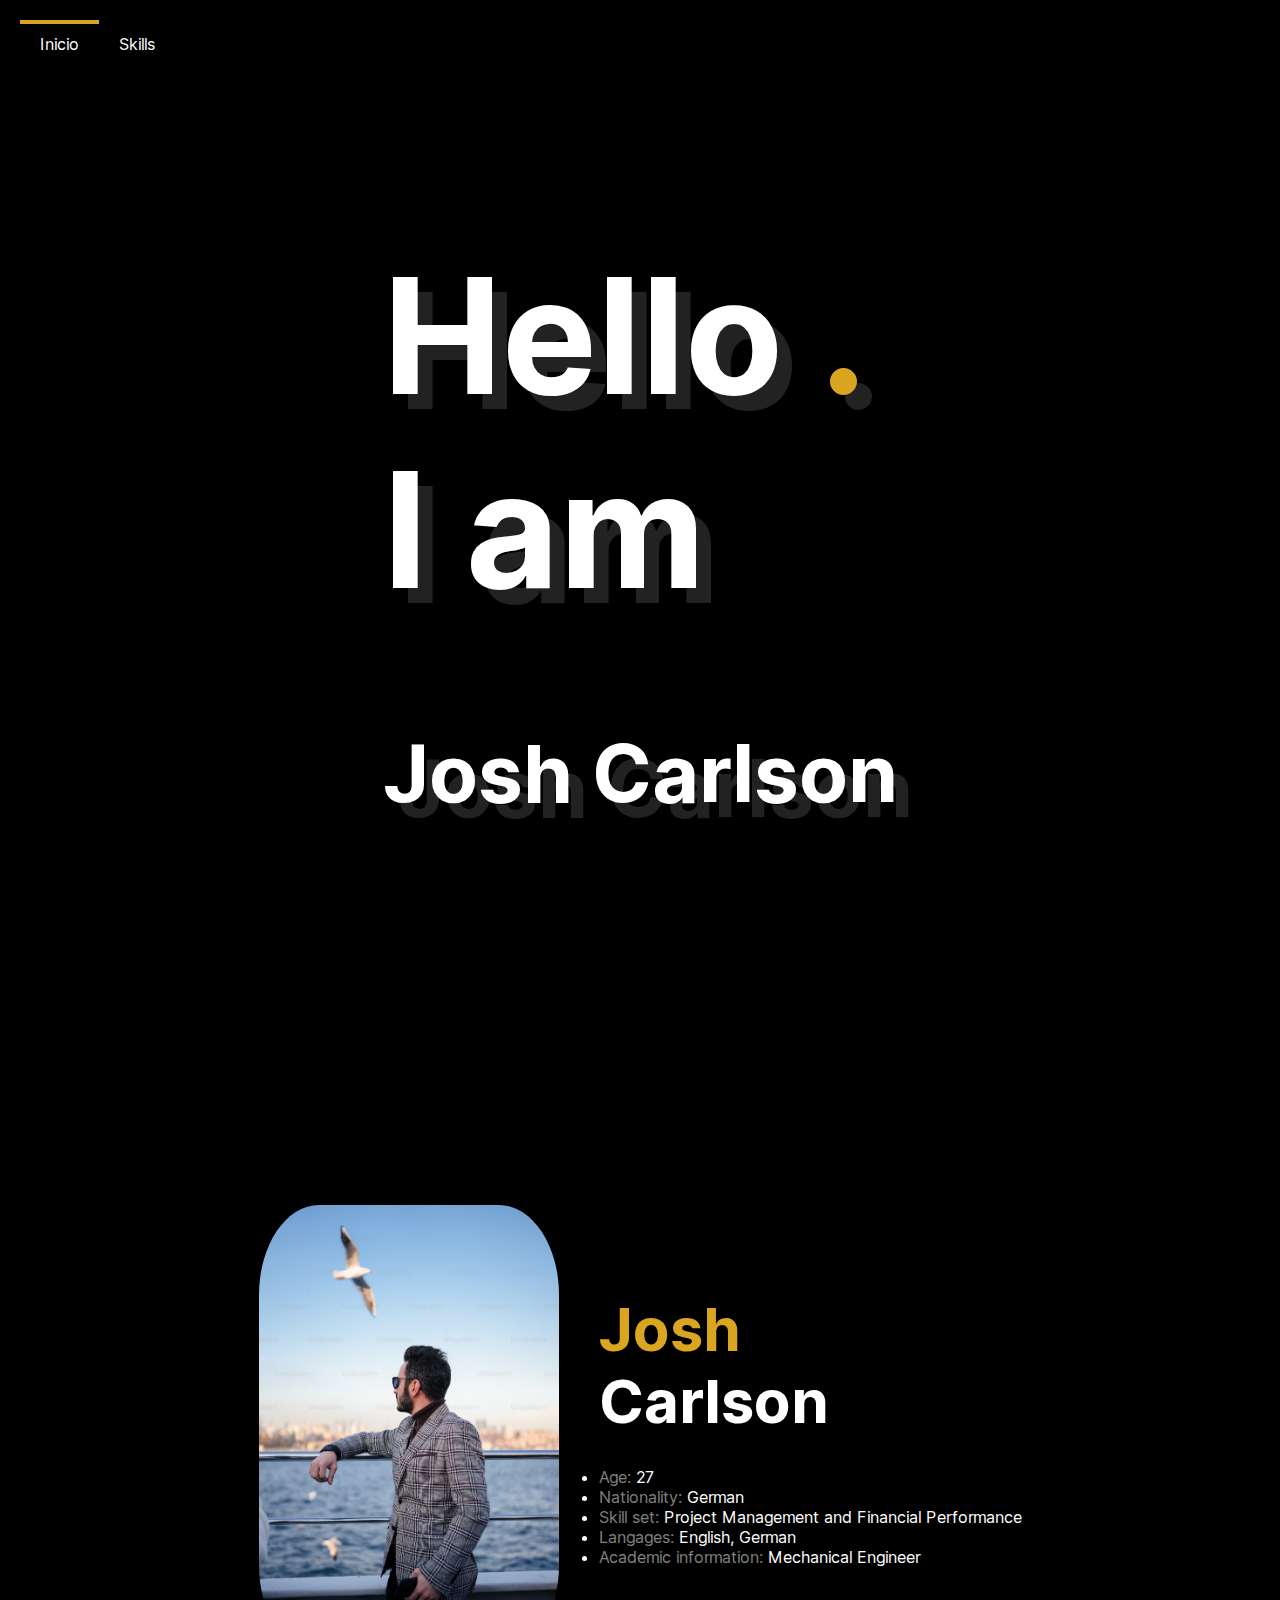
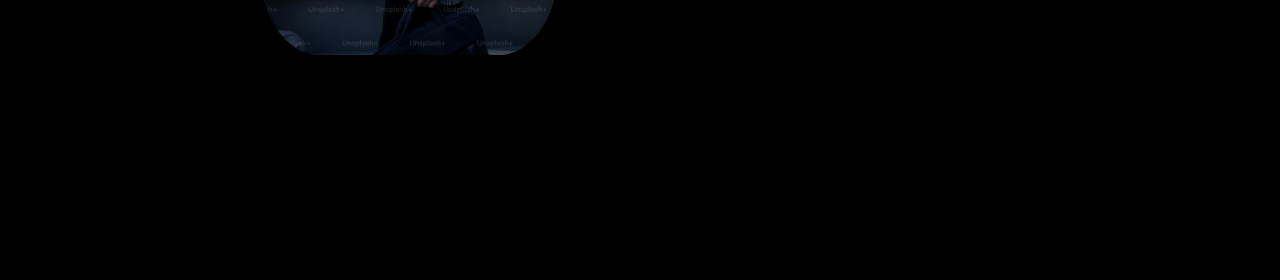
<file: index.html>
<!DOCTYPE html><html lang="en"><head><meta charSet="utf-8"/><meta name="viewport" content="width=device-width, initial-scale=1"/><link rel="preload" as="image" href="/Hola.avif"/><link rel="stylesheet" href="/_next/static/css/0aa2135f8baca347.css" data-precedence="next"/><link rel="stylesheet" href="/_next/static/css/b315bcad63e17acd.css" data-precedence="next"/><link rel="preload" href="/_next/static/chunks/webpack-08f5b3ee251ec159.js" as="script" fetchPriority="low"/><script src="/_next/static/chunks/fd9d1056-4691c648476250ad.js" async=""></script><script src="/_next/static/chunks/596-19566c30eae76839.js" async=""></script><script src="/_next/static/chunks/main-app-e168d2dd2e14af97.js" async=""></script><title>Create Next App</title><meta name="description" content="Generated by create next app"/><link rel="icon" href="/favicon.ico" type="image/x-icon" sizes="16x16"/><script src="/_next/static/chunks/polyfills-78c92fac7aa8fdd8.js" noModule=""></script></head><body class="__className_20951f"><main><nav class="navbar_navbar__BJuG4"><div class="navbar_navbarItem__s3Lc_ navbar_selected__BhmXC "><a href="#header">Inicio</a></div><div class="navbar_navbarItem__s3Lc_  "><a href="#info">Skills</a></div></nav><header id="header" class="page_header__kVzhN"><div><h1><span>Hello <span class="page_yellowText__YzNqg">.</span></span><br/><span><span>I am</span></span></h1><br/><span>Josh Carlson</span></div></header><section id="info" class="page_infoSection__X8cLJ"><img src="/Hola.avif" alt="Imagen" class="page_image__NPJyO"/><div class="page_infoContainer__kJPOa"><span class="page_title__3jonF page_yellowText__YzNqg">Josh</span><br/><span class="page_title__3jonF">Carlson</span><div class="page_list__NOc4w"></div><ul><li><span class="page_grayText__XH9s7">Age:</span> 27</li><li><span class="page_grayText__XH9s7">Nationality:</span> German</li><li><span class="page_grayText__XH9s7">Skill set:</span> Project Management and Financial Performance</li><li><span class="page_grayText__XH9s7">Langages:</span> English, German</li><li><span class="page_grayText__XH9s7">Academic information:</span> Mechanical Engineer </li></ul></div></section></main><script src="/_next/static/chunks/webpack-08f5b3ee251ec159.js" async=""></script><script>(self.__next_f=self.__next_f||[]).push([0])</script><script>self.__next_f.push([1,"1:HL[\"/_next/static/css/0aa2135f8baca347.css\",{\"as\":\"style\"}]\n0:\"$L2\"\n"])</script><script>self.__next_f.push([1,"3:HL[\"/_next/static/css/b315bcad63e17acd.css\",{\"as\":\"style\"}]\n"])</script><script>self.__next_f.push([1,"4:I{\"id\":7948,\"chunks\":[\"272:static/chunks/webpack-08f5b3ee251ec159.js\",\"971:static/chunks/fd9d1056-4691c648476250ad.js\",\"596:static/chunks/596-19566c30eae76839.js\"],\"name\":\"default\",\"async\":false}\n6:I{\"id\":6628,\"chunks\":[\"272:static/chunks/webpack-08f5b3ee251ec159.js\",\"971:static/chunks/fd9d1056-4691c648476250ad.js\",\"596:static/chunks/596-19566c30eae76839.js\"],\"name\":\"\",\"async\":false}\n7:I{\"id\":7767,\"chunks\":[\"272:static/chunks/webpack-08f5b3ee251ec159.js\",\"971:static/chunks/fd9d1056-4691c648476250ad.js\",\"5"])</script><script>self.__next_f.push([1,"96:static/chunks/596-19566c30eae76839.js\"],\"name\":\"default\",\"async\":false}\n8:I{\"id\":7920,\"chunks\":[\"272:static/chunks/webpack-08f5b3ee251ec159.js\",\"971:static/chunks/fd9d1056-4691c648476250ad.js\",\"596:static/chunks/596-19566c30eae76839.js\"],\"name\":\"default\",\"async\":false}\na:I{\"id\":2707,\"chunks\":[\"954:static/chunks/954-689c610753c47598.js\",\"931:static/chunks/app/page-87df228a38a3bd9b.js\"],\"name\":\"\",\"async\":false}\n"])</script><script>self.__next_f.push([1,"2:[[[\"$\",\"link\",\"0\",{\"rel\":\"stylesheet\",\"href\":\"/_next/static/css/0aa2135f8baca347.css\",\"precedence\":\"next\"}]],[\"$\",\"$L4\",null,{\"buildId\":\"e1c8wGVhejHUAGwZrLldH\",\"assetPrefix\":\"\",\"initialCanonicalUrl\":\"/\",\"initialTree\":[\"\",{\"children\":[\"__PAGE__\",{}]},\"$undefined\",\"$undefined\",true],\"initialHead\":[false,\"$L5\"],\"globalErrorComponent\":\"$6\",\"children\":[null,[\"$\",\"html\",null,{\"lang\":\"en\",\"children\":[\"$\",\"body\",null,{\"className\":\"__className_20951f\",\"children\":[\"$\",\"$L7\",null,{\"parallelRouterKey\":\"children\",\"segmentPath\":[\"children\"],\"loading\":\"$undefined\",\"loadingStyles\":\"$undefined\",\"hasLoading\":false,\"error\":\"$undefined\",\"errorStyles\":\"$undefined\",\"template\":[\"$\",\"$L8\",null,{}],\"templateStyles\":\"$undefined\",\"notFound\":[[\"$\",\"title\",null,{\"children\":\"404: This page could not be found.\"}],[\"$\",\"div\",null,{\"style\":{\"fontFamily\":\"system-ui,\\\"Segoe UI\\\",Roboto,Helvetica,Arial,sans-serif,\\\"Apple Color Emoji\\\",\\\"Segoe UI Emoji\\\"\",\"height\":\"100vh\",\"textAlign\":\"center\",\"display\":\"flex\",\"flexDirection\":\"column\",\"alignItems\":\"center\",\"justifyContent\":\"center\"},\"children\":[\"$\",\"div\",null,{\"children\":[[\"$\",\"style\",null,{\"dangerouslySetInnerHTML\":{\"__html\":\"body{color:#000;background:#fff;margin:0}.next-error-h1{border-right:1px solid rgba(0,0,0,.3)}@media (prefers-color-scheme:dark){body{color:#fff;background:#000}.next-error-h1{border-right:1px solid rgba(255,255,255,.3)}}\"}}],[\"$\",\"h1\",null,{\"className\":\"next-error-h1\",\"style\":{\"display\":\"inline-block\",\"margin\":\"0 20px 0 0\",\"padding\":\"0 23px 0 0\",\"fontSize\":24,\"fontWeight\":500,\"verticalAlign\":\"top\",\"lineHeight\":\"49px\"},\"children\":\"404\"}],[\"$\",\"div\",null,{\"style\":{\"display\":\"inline-block\"},\"children\":[\"$\",\"h2\",null,{\"style\":{\"fontSize\":14,\"fontWeight\":400,\"lineHeight\":\"49px\",\"margin\":0},\"children\":\"This page could not be found.\"}]}]]}]}]],\"notFoundStyles\":[],\"childProp\":{\"current\":[\"$L9\",[\"$\",\"main\",null,{\"children\":[[\"$\",\"$La\",null,{}],[\"$\",\"header\",null,{\"id\":\"header\",\"className\":\"page_header__kVzhN\",\"children\":[\"$\",\"div\",null,{\"children\":[[\"$\",\"h1\",null,{\"children\":[[\"$\",\"span\",null,{\"children\":[\"Hello \",[\"$\",\"span\",null,{\"className\":\"page_yellowText__YzNqg\",\"children\":\".\"}]]}],[\"$\",\"br\",null,{}],[\"$\",\"span\",null,{\"children\":[\"$\",\"span\",null,{\"children\":\"I am\"}]}]]}],[\"$\",\"br\",null,{}],[\"$\",\"span\",null,{\"children\":\"Josh Carlson\"}]]}]}],[\"$\",\"section\",null,{\"id\":\"info\",\"className\":\"page_infoSection__X8cLJ\",\"children\":[[\"$\",\"img\",null,{\"src\":\"/Hola.avif\",\"alt\":\"Imagen\",\"className\":\"page_image__NPJyO\"}],[\"$\",\"div\",null,{\"className\":\"page_infoContainer__kJPOa\",\"children\":[[\"$\",\"span\",null,{\"className\":\"page_title__3jonF page_yellowText__YzNqg\",\"children\":\"Josh\"}],[\"$\",\"br\",null,{}],[\"$\",\"span\",null,{\"className\":\"page_title__3jonF\",\"children\":\"Carlson\"}],[\"$\",\"div\",null,{\"className\":\"page_list__NOc4w\"}],[\"$\",\"ul\",null,{\"children\":[[\"$\",\"li\",null,{\"children\":[[\"$\",\"span\",null,{\"className\":\"page_grayText__XH9s7\",\"children\":\"Age:\"}],\" 27\"]}],[\"$\",\"li\",null,{\"children\":[[\"$\",\"span\",null,{\"className\":\"page_grayText__XH9s7\",\"children\":\"Nationality:\"}],\" German\"]}],[\"$\",\"li\",null,{\"children\":[[\"$\",\"span\",null,{\"className\":\"page_grayText__XH9s7\",\"children\":\"Skill set:\"}],\" Project Management and Financial Performance\"]}],[\"$\",\"li\",null,{\"children\":[[\"$\",\"span\",null,{\"className\":\"page_grayText__XH9s7\",\"children\":\"Langages:\"}],\" English, German\"]}],[\"$\",\"li\",null,{\"children\":[[\"$\",\"span\",null,{\"className\":\"page_grayText__XH9s7\",\"children\":\"Academic information:\"}],\" Mechanical Engineer \"]}]]}]]}]]}]]}],null],\"segment\":\"__PAGE__\"},\"styles\":[[\"$\",\"link\",\"0\",{\"rel\":\"stylesheet\",\"href\":\"/_next/static/css/b315bcad63e17acd.css\",\"precedence\":\"next\"}]]}]}]}],null]}]]\n"])</script><script>self.__next_f.push([1,"5:[[\"$\",\"meta\",\"0\",{\"charSet\":\"utf-8\"}],[\"$\",\"title\",\"1\",{\"children\":\"Create Next App\"}],[\"$\",\"meta\",\"2\",{\"name\":\"description\",\"content\":\"Generated by create next app\"}],[\"$\",\"meta\",\"3\",{\"name\":\"viewport\",\"content\":\"width=device-width, initial-scale=1\"}],[\"$\",\"link\",\"4\",{\"rel\":\"icon\",\"href\":\"/favicon.ico\",\"type\":\"image/x-icon\",\"sizes\":\"16x16\"}]]\n9:null\n"])</script></body></html>
</file>
<file: _next/static/css/0aa2135f8baca347.css>
@import url("https://fonts.googleapis.com/css2?family=Livvic:ital,wght@0,400;0,700;1,300;1,400;1,700&display=swap");:root{--max-width:1100px;--border-radius:12px;--font-mono:ui-monospace,Menlo,Monaco,"Cascadia Mono","Segoe UI Mono","Roboto Mono","Oxygen Mono","Ubuntu Monospace","Source Code Pro","Fira Mono","Droid Sans Mono","Courier New",monospace;--foreground-rgb:0,0,0;--background-start-rgb:214,219,220;--background-end-rgb:255,255,255;--primary-glow:conic-gradient(from 180deg at 50% 50%,#16abff33 0deg,#0885ff33 55deg,#54d6ff33 120deg,#0071ff33 160deg,transparent 360deg);--secondary-glow:radial-gradient(#fff,hsla(0,0%,100%,0));--tile-start-rgb:239,245,249;--tile-end-rgb:228,232,233;--tile-border:conic-gradient(#00000080,#00000040,#00000030,#00000020,#00000010,#00000010,#00000080);--callout-rgb:238,240,241;--callout-border-rgb:172,175,176;--card-rgb:180,185,188;--card-border-rgb:131,134,135}@media (prefers-color-scheme:dark){:root{--foreground-rgb:255,255,255;--background-start-rgb:0,0,0;--background-end-rgb:0,0,0;--primary-glow:radial-gradient(rgba(1,65,255,.4),rgba(1,65,255,0));--secondary-glow:linear-gradient(to bottom right,rgba(1,65,255,0),rgba(1,65,255,0),rgba(1,65,255,.3));--tile-start-rgb:2,13,46;--tile-end-rgb:2,5,19;--tile-border:conic-gradient(#ffffff80,#ffffff40,#ffffff30,#ffffff20,#ffffff10,#ffffff10,#ffffff80);--callout-rgb:20,20,20;--callout-border-rgb:108,108,108;--card-rgb:100,100,100;--card-border-rgb:200,200,200}}*{box-sizing:border-box;padding:0;margin:0}body,html{max-width:100vw;overflow-x:hidden}body{color:rgb(var(--foreground-rgb));background-color:#000;font-family:Livvic,sans-serif}a{color:inherit;text-decoration:none}@media (prefers-color-scheme:dark){html{color-scheme:dark}}@font-face{font-family:__Inter_20951f;font-style:normal;font-weight:100 900;font-display:swap;src:url(/_next/static/media/d1d9458b69004127-s.woff2) format("woff2");unicode-range:U+0460-052f,U+1c80-1c88,U+20b4,U+2de0-2dff,U+a640-a69f,U+fe2e-fe2f}@font-face{font-family:__Inter_20951f;font-style:normal;font-weight:100 900;font-display:swap;src:url(/_next/static/media/b967158bc7d7a9fb-s.woff2) format("woff2");unicode-range:U+0301,U+0400-045f,U+0490-0491,U+04b0-04b1,U+2116}@font-face{font-family:__Inter_20951f;font-style:normal;font-weight:100 900;font-display:swap;src:url(/_next/static/media/ae9ae6716d4f8bf8-s.woff2) format("woff2");unicode-range:U+1f??}@font-face{font-family:__Inter_20951f;font-style:normal;font-weight:100 900;font-display:swap;src:url(/_next/static/media/c0f5ec5bbf5913b7-s.woff2) format("woff2");unicode-range:U+0370-03ff}@font-face{font-family:__Inter_20951f;font-style:normal;font-weight:100 900;font-display:swap;src:url(/_next/static/media/b1db3e28af9ef94a-s.woff2) format("woff2");unicode-range:U+0102-0103,U+0110-0111,U+0128-0129,U+0168-0169,U+01a0-01a1,U+01af-01b0,U+0300-0301,U+0303-0304,U+0308-0309,U+0323,U+0329,U+1ea0-1ef9,U+20ab}@font-face{font-family:__Inter_20951f;font-style:normal;font-weight:100 900;font-display:swap;src:url(/_next/static/media/9c4f34569c9b36ca-s.woff2) format("woff2");unicode-range:U+0100-02af,U+0304,U+0308,U+0329,U+1e00-1e9f,U+1ef2-1eff,U+2020,U+20a0-20ab,U+20ad-20cf,U+2113,U+2c60-2c7f,U+a720-a7ff}@font-face{font-family:__Inter_20951f;font-style:normal;font-weight:100 900;font-display:swap;src:url(/_next/static/media/2aaf0723e720e8b9-s.p.woff2) format("woff2");unicode-range:U+00??,U+0131,U+0152-0153,U+02bb-02bc,U+02c6,U+02da,U+02dc,U+0304,U+0308,U+0329,U+2000-206f,U+2074,U+20ac,U+2122,U+2191,U+2193,U+2212,U+2215,U+feff,U+fffd}@font-face{font-family:__Inter_Fallback_20951f;src:local("Arial");ascent-override:90.20%;descent-override:22.48%;line-gap-override:0.00%;size-adjust:107.40%}.__className_20951f{font-family:__Inter_20951f,__Inter_Fallback_20951f;font-style:normal}
</file>
<file: _next/static/css/b315bcad63e17acd.css>
.navbar_navbar__BJuG4{display:flex;background-color:Oblack;height:80px;padding:20px;position:-webkit-sticky;position:sticky;top:0;z-index:1000}.navbar_navbarItem__s3Lc_{padding:10px 20px;color:#fff;cursor:pointer;border-top:4px solid transparent}.navbar_selected__BhmXC{border-color:#daa520}.page_header__kVzhN{display:flex;flex-direction:row;justify-content:center;height:100vh;font-weight:700;color:#fff;text-shadow:15px 15px #222;font-size:80px}.page_header__kVzhN div{display:flex;flex-direction:column;justify-content:center}.page_yellowText__YzNqg{color:#daa520}.page_infoSection__X8cLJ{display:flex;flex-direction:row;justify-content:center;height:100vh;align-items:center}.page_infoContainer__kJPOa{color:#fff;margin-left:40px}.page_infoContainer__kJPOa .page_title__3jonF{font-size:60px;font-weight:700}.page_infoContainer__kJPOa .page_list__NOc4w{margin-top:30px}.page_infoContainer__kJPOa .page_list__NOc4w ul{padding-left:20px}.page_infoContainer__kJPOa .page_list__NOc4w ul li{margin-bottom:20px;list-style:disc}.page_grayText__XH9s7{color:gray}.page_image__NPJyO{max-width:75%;height:50vh;border-radius:20%;box-shadow:0 0 10px Orgba(0,0,0,.2)}
</file>
